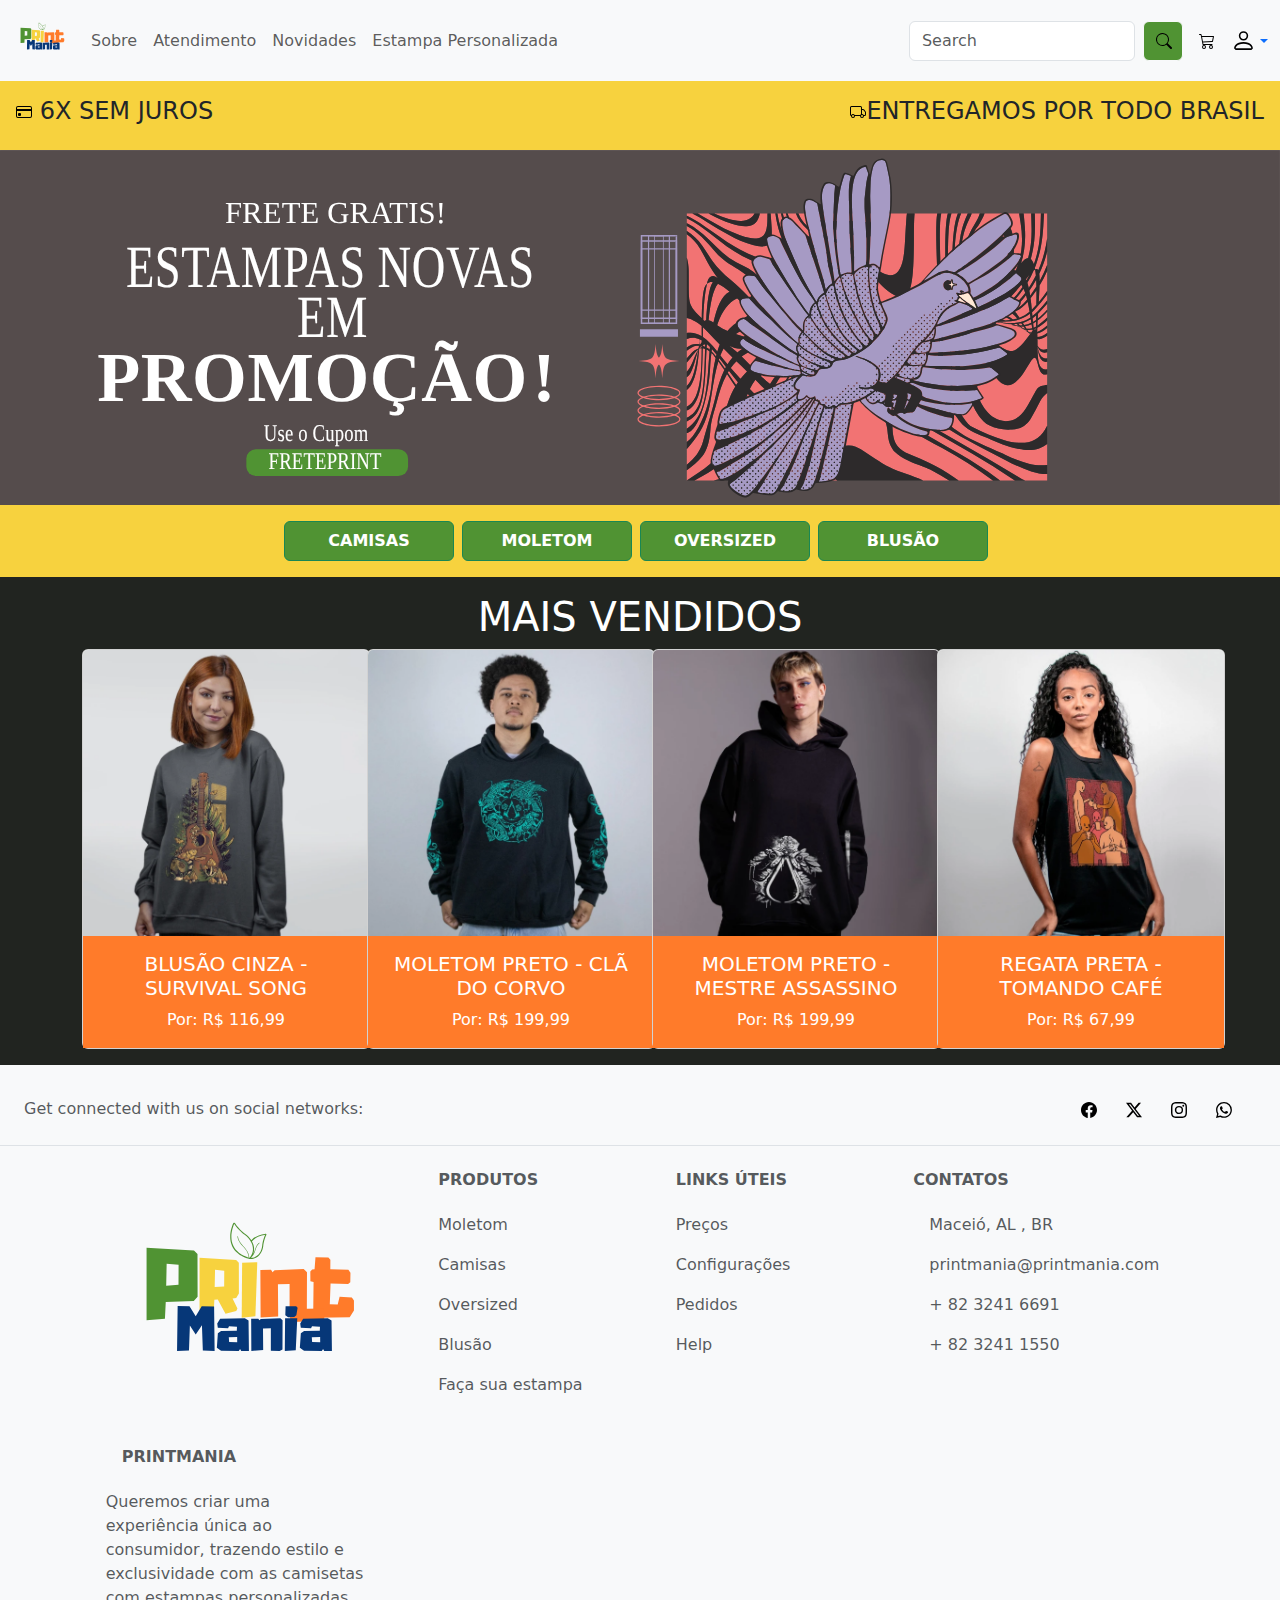
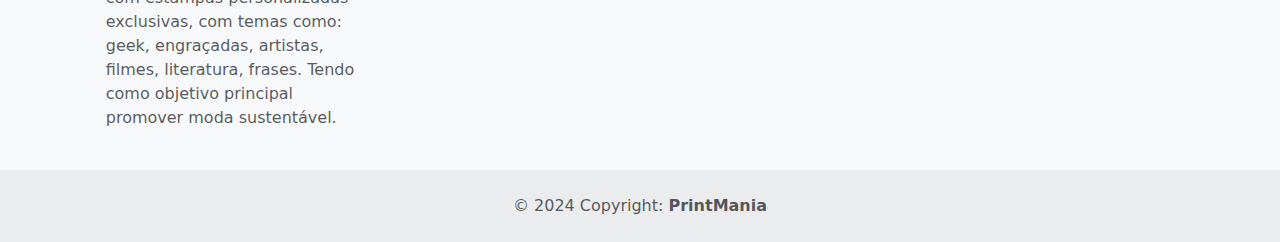
<file: index.html>
<!DOCTYPE html>
<html lang="pt-br">

  <head>
    <meta charset="UTF-8">
    <meta name="viewport" content="width=device-width, initial-scale=1.0">
    <link rel="shortcut icon" href="./img/icon.jpeg" type="image/x-icon">
    <link
      href="https://cdn.jsdelivr.net/npm/bootstrap@5.3.3/dist/css/bootstrap.min.css"
      rel="stylesheet"
      integrity="sha384-QWTKZyjpPEjISv5WaRU9OFeRpok6YctnYmDr5pNlyT2bRjXh0JMhjY6hW+ALEwIH"
      crossorigin="anonymous">
    <link rel="stylesheet" href="./css/index.css">
    <title>PrintMania</title>
  </head>

  <body>
    <header class="container-fluid d-flex justify-content-between p-0">
      <nav class="navbar navbar-expand-lg navbar-light bg-body-tertiary">
        <div
          class="container-fluid d-flex justify-content-between align-items-center">
          <a class="navbar-brand mt-2 mt-lg-0" href="#"> <img src="./img/logo-svg.svg"
              height="55" alt="PrintMania" loading="lazy" /> </a>
          <button class="navbar-toggler" type="button" data-bs-toggle="collapse"
            data-bs-target="#navbarSupportedContent"
            aria-controls="navbarSupportedContent" aria-expanded="false"
            aria-label="Toggle navigation"> <span
              class="navbar-toggler-icon"></span> </button>

          <div class="collapse navbar-collapse" id="navbarSupportedContent">
            <ul class="navbar-nav me-auto mb-2 mb-lg-0">
              <li class="nav-item"> <a class="nav-link" href="#">Sobre</a> </li>
              <li class="nav-item"> <a class="nav-link" href="#">Atendimento</a>      
              </li>
              <li class="nav-item"> <a class="nav-link" href="novidades.html">Novidades</a> </li>
              <li class="nav-item"> <a class="nav-link" href="estampapersonalizada.html">Estampa Personalizada</a> </li>
            </ul>
            <form class="d-flex me-3" role="search">
              <input class="form-control me-2" type="search"
                placeholder="Search" aria-label="Search">
              <button class="btn btn-light lupa" type="submit"><img
                  src="./img/search.svg" alt></button>
            </form>
          </div>

          <div class="d-flex align-items-center">
            <a class="text-reset me-3" href="#"> <i
                class="fas fa-shopping-cart"></i><img src="./img/carrinho.svg"
                alt> </a>
            <div class="dropdown"> <a
                class="dropdown-toggle d-flex align-items-center hidden-arrow"
                href="#" id="navbarDropdownMenuAvatar" role="button"
                data-bs-toggle="dropdown" aria-expanded="false"> <img
                  src="./img/person.svg" class="rounded-circle" height="25"
                  alt="Black and White Portrait of a Man" loading="lazy" /> </a>
              <ul class="dropdown-menu dropdown-menu-end"
                aria-labelledby="navbarDropdownMenuAvatar"> <li> <a
                    class="dropdown-item" href="#">Meu Perfil</a> </li>
                <li> <a class="dropdown-item" href="#">Configurações</a> </li>
                <li> <a class="dropdown-item" href="#">Logout</a> </li>
              </ul>
            </div>
          </div>
        </nav>
      </header>

      <main>
        <section class="frete d-flex justify-content-between p-3 ">
          <h4 class="cartao"><img src="img/credit-card.svg" alt> 6X SEM JUROS
          </h4>
          <h4 class="caminhao"><img src="./img/truck.svg" alt>ENTREGAMOS POR
            TODO BRASIL</h4>

        </section>
        <section id="banner">
          <div id="carouselExampleCaptions" class="carousel slide">
            <div class="carousel-inner">
              <div class="carousel-item active">
                <img src="./img/banner-svg.svg" class="d-block w-100" alt="...">
                <div class="carousel-caption d-none d-md-block">

                </div>
              </div>
            </div>
          </div>
        </section>
        <section class="linkestilo d-flex justify-content-center p-3">
          <ul class="nav">
            <li class="nav-item me-2">
              <button type="button" class="btn btn-success secao">CAMISAS</button>
            </li>
            <li class="nav-item me-2">
              <button type="button" class="btn btn-success secao">MOLETOM</button>
            </li>
            <li class="nav-item me-2">
              <button type="button" class="btn btn-success secao">OVERSIZED</button>
            </li>
            <li class="nav-item me-2">
              <button type="button" class="btn btn-success secao">BLUSÃO</button>
            </li>
          </ul>
        </section>
        <section id="maisvendidos" class="pt-3 pb-3">
          <h1 class="vendidos text-center">MAIS VENDIDOS</h1>
          <div class="container text-center">
            <div class="row align-items-start">
              <div class="col-lg-3 col-md-4 col-sm-6">
                <div class="card" style="width: 18rem;">
                  <img src="./img/produto 01.png" class="card-img-top"
                    alt="...">
                  <div class="card-body">
                    <a href="compra.html ">
                      <h5 class="card-title text-white">BLUSÃO CINZA - SURVIVAL
                        SONG</h5>
                      <p class="card-text text-white">Por: <r1>R$</r1> 116,99</p>
                    </a>

                  </div>
                </div>
              </div>
              <div class="col-lg-3 col-md-4 col-sm-6">
                <div class="card" style="width: 18rem;">
                  <img src="./img/produto02.png" class="card-img-top"
                    alt="...">
                  <div class="card-body">
                    <a href="compra.html">
                      <h5 class="card-title text-white">MOLETOM PRETO - CLÃ DO
                        CORVO</h5>
                      <p class="card-text text-white">Por: <r1>R$</r1> 199,99</p>
                    </a>

                  </div>
                </div>
              </div>
              <div class="col-lg-3 col-md-4 col-sm-6">
                <div class="card" style="width: 18rem;">
                  <img src="./img/produto03.png"
                    class="card-img-top" alt="...">
                  <div class="card-body">
                    <a href="compra.html">
                      <h5 class="card-title text-white">MOLETOM PRETO - MESTRE
                        ASSASSINO</h5>
                      <p class="card-text text-white">Por: <r1>R$</r1> 199,99</p>
                    </a>

                  </div>
                </div>
              </div>
              <div class="col-lg-3 col-md-4 col-sm-6">
                <div class="card" style="width: 18rem;">
                  <img src="./img/produto04.png" class="card-img-top"
                    alt="...">
                  <div class="card-body">
                    <a href="compra.html">
                      <h5 class="card-title text-white">REGATA PRETA - TOMANDO
                        CAFÉ</h5>
                      <p class="card-text text-white">Por: <r1>R$</r1> 67,99</p>
                    </a>

                  </div>
                </div>
              </div>
            </div>
          </div>
        </section>

        <footer
          class="text-center text-lg-start bg-body-tertiary text-muted pt-2">
          <section
            class="d-flex justify-content-center justify-content-lg-between p-4 border-bottom">
            <div class="me-5 d-none d-lg-block">
              <span>Get connected with us on social networks:</span>
            </div>
            <div>
              <a href class="me-4 text-reset">
                <i class="fab fa-facebook-f"><img src="./img/facebook.svg"
                    alt></i>
              </a>
              <a href class="me-4 text-reset">
                <i class="fab fa-twitter"><img src="img/twitter-x.svg" alt></i>
              </a>
              <a href class="me-4 text-reset">
                <i class="fab fa-instagram"><img src="./img/instagram.svg"
                    alt></i>
              </a>
              <a href class="me-4 text-reset">
                <i class="fab fa-whatsapp"><img src="./img/whatsapp.svg"
                    alt></i>
              </a>
            </div>
          </section>

          <section class="mt-4">
            <div class="container text-center text-md-start">
              <div class="row mt-3">
                <div class="col-md-3 col-lg-4 col-xl-3 mx-auto mb-4">
                  <img class="navbar" src="./img/logo-svg.svg" alt>
                  <h6 class="text-uppercase fw-bold mb-4">
                    <i class="fas fa-gem me-3"></i>PrintMania </h6>
                  <p>
                    Queremos criar uma experiência única ao consumidor, trazendo
                    estilo e exclusividade com as camisetas com estampas
                    personalizadas exclusivas, com temas como: geek, engraçadas,
                    artistas, filmes, literatura, frases. Tendo como objetivo
                    principal promover moda sustentável.
                  </p>
                </div>

                <div class="col-md-2 col-lg-2 col-xl-2 mx-auto mb-4">
                  <h6 class="text-uppercase fw-bold mb-4">Produtos</h6>
                  <p><a href="#!" class="text-reset">Moletom</a></p>
                  <p><a href="#!" class="text-reset">Camisas</a></p>
                  <p><a href="#!" class="text-reset">Oversized</a></p>
                  <p><a href="#!" class="text-reset">Blusão</a></p>
                  <p><a href="#!" class="text-reset">Faça sua estampa</a></p>
                </div>

                <div class="col-md-3 col-lg-2 col-xl-2 mx-auto mb-4">
                  <h6 class="text-uppercase fw-bold mb-4">Links úteis </h6>
                  <p><a href="#!" class="text-reset">Preços</a></p>
                  <p><a href="#!" class="text-reset">Configurações</a></p>
                  <p><a href="#!" class="text-reset">Pedidos</a></p>
                  <p><a href="#!" class="text-reset">Help</a></p>
                </div>

                <div class="col-md-4 col-lg-3 col-xl-3 mx-auto mb-md-0 mb-4">
                  <h6 class="text-uppercase fw-bold mb-4">Contatos</h6>
                  <p><i class="fas fa-home me-3"></i> Maceió, AL , BR</p>
                  <p><i class="fas fa-envelope me-3"></i>
                    printmania@printmania.com</p>
                  <p><i class="fas fa-phone me-3"></i> + 82 3241 6691</p>
                  <p><i class="fas fa-print me-3"></i> + 82 3241 1550</p>
                </div>
              </div>
            </div>
          </section>

          <div class="text-center p-4"
            style="background-color: rgba(0, 0, 0, 0.05);">
            © 2024 Copyright:
            <a class="text-reset fw-bold"
              href="https://mdbootstrap.com/">PrintMania</a>
          </div>
        </footer>
      </main>

      <script
        src="https://cdn.jsdelivr.net/npm/bootstrap@5.3.3/dist/js/bootstrap.bundle.min.js"
        integrity="sha384-YvpcrYf0tY3lHB60NNkmXc5s9fDVZLESaAA55NDzOxhy9GkcIdslK1eN7N6jIeHz"
        crossorigin="anonymous"></script>
    </body>

  </html>
</file>
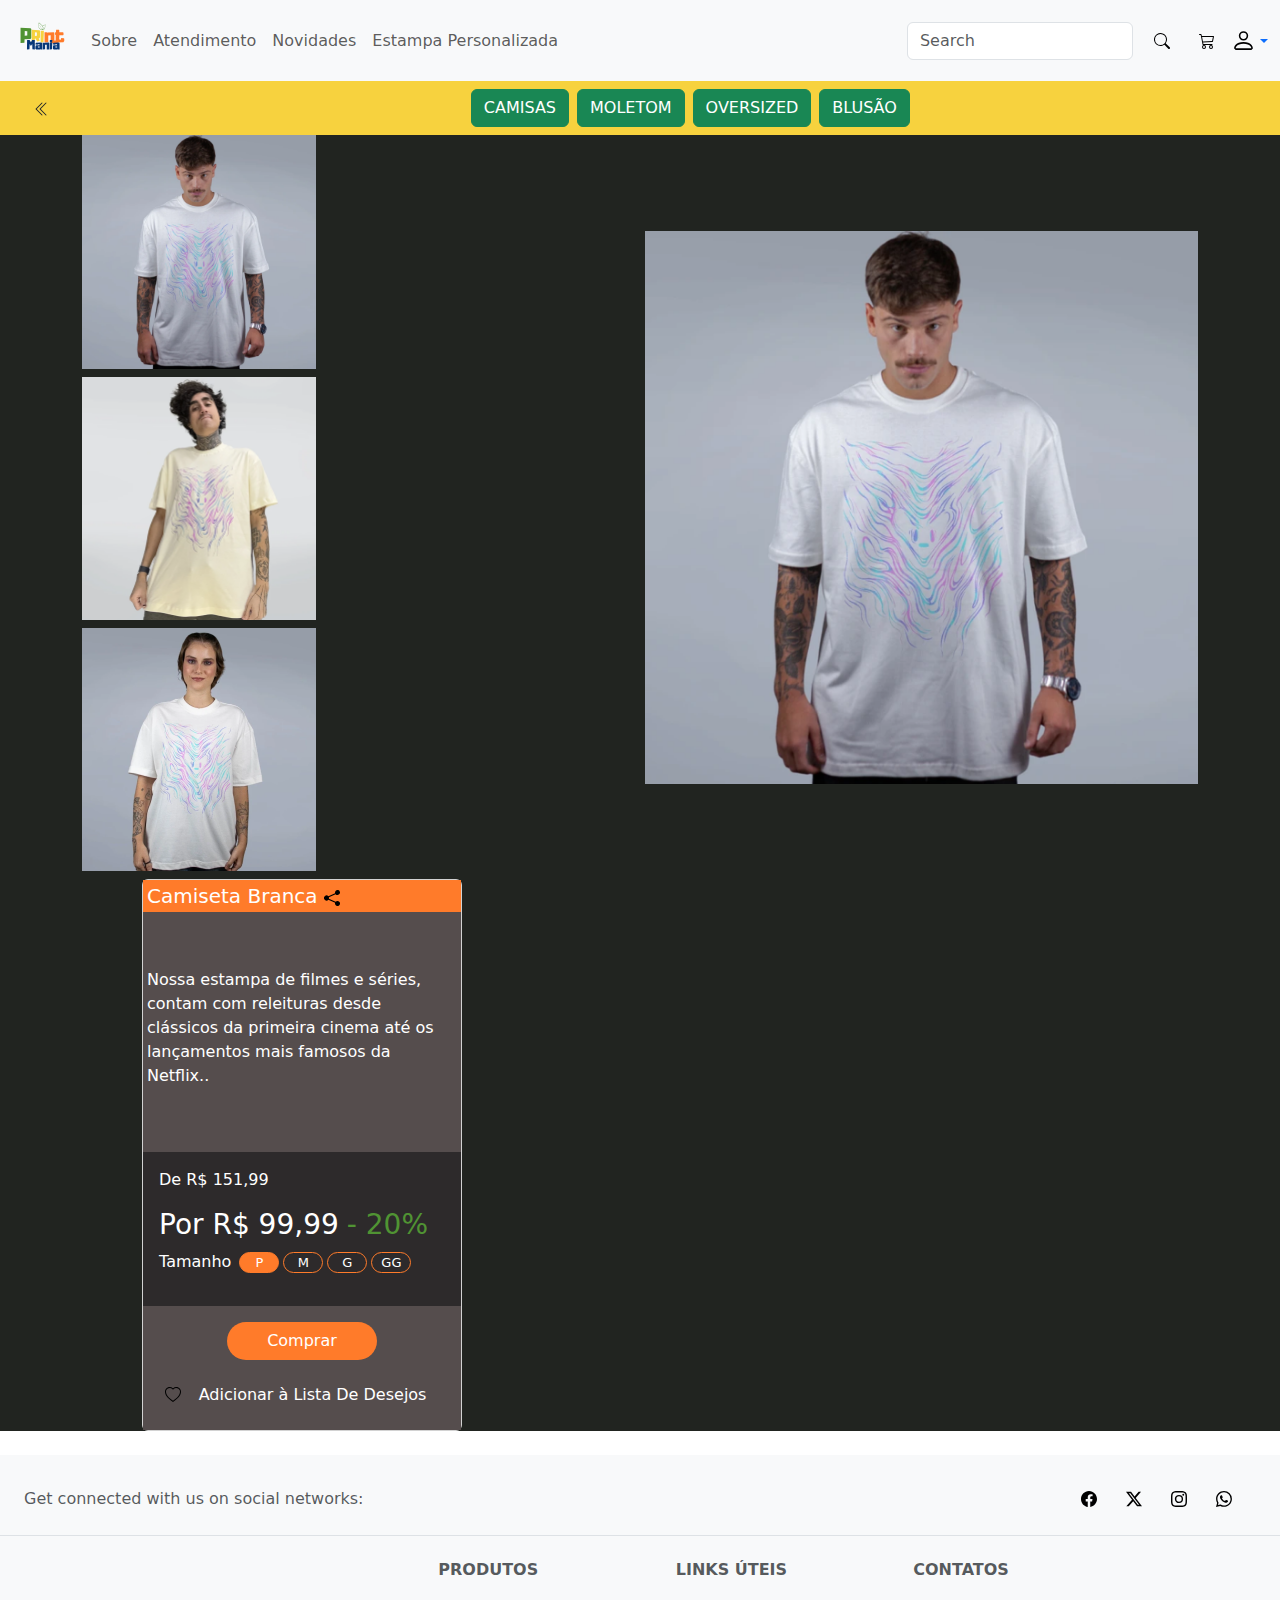
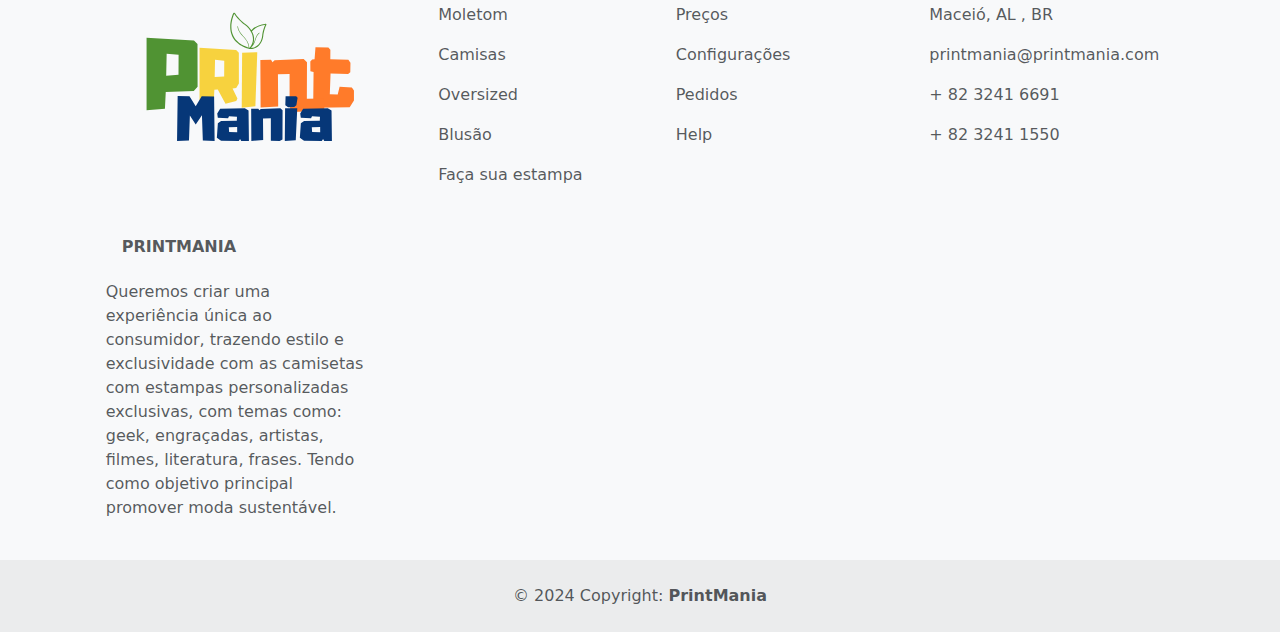
<file: compra.html>
<!DOCTYPE html>
<html lang="pt-br">

<head>
  <meta charset="UTF-8">
  <meta name="viewport" content="width=device-width, initial-scale=1.0">
  <link rel="shortcut icon" href="./img/icon.jpeg" type="image/x-icon">
  <link href="https://cdn.jsdelivr.net/npm/bootstrap@5.3.3/dist/css/bootstrap.min.css" rel="stylesheet"
  integrity="sha384-QWTKZyjpPEjISv5WaRU9OFeRpok6YctnYmDr5pNlyT2bRjXh0JMhjY6hW+ALEwIH" crossorigin="anonymous">
  <link rel="stylesheet" href="./css/style.css">
  <title>PrintMania</title>
</head>

<body>
  <header class="container-fluid d-flex justify-content-between p-0">
    <nav class="navbar navbar-expand-lg navbar-light bg-body-tertiary">
      <div
        class="container-fluid d-flex justify-content-between align-items-center">
        <a class="navbar-brand mt-2 mt-lg-0" href="#"> <img src="./img/logo-svg.svg"
            height="55" alt="PrintMania" loading="lazy" /> </a>
        <button class="navbar-toggler" type="button" data-bs-toggle="collapse"
          data-bs-target="#navbarSupportedContent"
          aria-controls="navbarSupportedContent" aria-expanded="false"
          aria-label="Toggle navigation"> <span
            class="navbar-toggler-icon"></span> </button>

        <div class="collapse navbar-collapse" id="navbarSupportedContent">
          <ul class="navbar-nav me-auto mb-2 mb-lg-0">
            <li class="nav-item"> <a class="nav-link" href="#">Sobre</a> </li>
            <li class="nav-item"> <a class="nav-link" href="#">Atendimento</a>
              <li class="nav-item"> <a class="nav-link" href="novidades.html">Novidades</a> </li>
              <li class="nav-item"> <a class="nav-link" href="estampapersonalizada.html">Estampa Personalizada</a> </li>
            </li>
          </ul>
          <form class="d-flex me-3" role="search">
            <input class="form-control me-2" type="search"
              placeholder="Search" aria-label="Search">
            <button class="btn btn-light lupa" type="submit"><img
                src="./img/search.svg" alt></button>
          </form>
        </div>

        <div class="d-flex align-items-center">
          <a class="text-reset me-3" href="#"> <i
              class="fas fa-shopping-cart"></i><img src="./img/carrinho.svg"
              alt> </a>
          <div class="dropdown"> <a
              class="dropdown-toggle d-flex align-items-center hidden-arrow"
              href="#" id="navbarDropdownMenuAvatar" role="button"
              data-bs-toggle="dropdown" aria-expanded="false"> <img
                src="./img/person.svg" class="rounded-circle" height="25"
                alt="Black and White Portrait of a Man" loading="lazy" /> </a>
            <ul class="dropdown-menu dropdown-menu-end"
              aria-labelledby="navbarDropdownMenuAvatar"> <li> <a
                  class="dropdown-item" href="#">Meu Perfil</a> </li>
              <li> <a class="dropdown-item" href="#">Configurações</a> </li>
              <li> <a class="dropdown-item" href="#">Logout</a> </li>
            </ul>
          </div>
        </div>
      </nav>
    </header>


  <main>
    <section class="linkestilo row">
      <div class="col-1 d-flex justify-content-center align-items-center">
        <a href="./index.html" class="btn btn-outline"><svg xmlns="http://www.w3.org/2000/svg" width="16" height="16" fill="currentColor" class="bi bi-chevron-double-left" viewBox="0 0 16 16">
          <path fill-rule="evenodd" d="M8.354 1.646a.5.5 0 0 1 0 .708L2.707 8l5.647 5.646a.5.5 0 0 1-.708.708l-6-6a.5.5 0 0 1 0-.708l6-6a.5.5 0 0 1 .708 0"/>
          <path fill-rule="evenodd" d="M12.354 1.646a.5.5 0 0 1 0 .708L6.707 8l5.647 5.646a.5.5 0 0 1-.708.708l-6-6a.5.5 0 0 1 0-.708l6-6a.5.5 0 0 1 .708 0"/>
        </svg></a>
      </div>
      <div class="col d-flex justify-content-center pt-2 pb-2">
        <ul class="nav">
          <li class="nav-item me-2">
            <button type="button" class="btn btn-success secao">CAMISAS</button>
          </li>
          <li class="nav-item me-2">
            <button type="button" class="btn btn-success secao">MOLETOM</button>
          </li>
          <li class="nav-item me-2">
            <button type="button" class="btn btn-success secao">OVERSIZED</button>
          </li>
          <li class="nav-item me-2">
            <button type="button" class="btn btn-success secao">BLUSÃO</button>
          </li>
        </ul>
      </div>
    </section>
    <section id="compra">
      <div class="container">
        <div class="row mt mb-4">
          <div class="col d-flex flex-column">
            <img src="img/produtocompra.png" class="mb-2" alt="" width="234">
            <img src="img/produtocompra02.png" class="mb-2" alt="" width="234">
            <img src="img/produtocompra03.png" class="mb-2" alt="" width="234">
          </div>
          <div class="col d-flex align-items-center">
            <img src="img/produtocompra.png" alt="" width="553">
          </div>
          <div class="col d-flex justify-content-center align-items-center ms-5">
            <div class="container">
              <div class="card" style="width: 20rem;">
                 <div class="corpo-cartao">
                  <h5 class="card-title text-white p-1 titulo-card">Camiseta Branca <img src="./img/share-fill.svg" alt=""></h5>
                  <p class="card-text text-white pt-5 pb-5 ps-1 pe-1">Nossa estampa de filmes e séries, contam com releituras desde clássicos da primeira cinema até os lançamentos mais famosos da Netflix..</p>
                  <div class="price p-3">
                    <p class="preco-anterior text-white">De R$ 151,99</p>
                    <div class="preco-atual-container d-flex">
                      <h3 class="preco-atual text-white">Por R$ 99,99</h3>
                      <h3 class="desconto ms-2">- 20%</h3>
                    </div>
                    <div class="btn-group" role="group" aria-label="Vertical radio toggle button group">
                      <div class="d-flex align-items-baseline">
                        <p class="text-white me-2">Tamanho</p>
                        <input type="radio" class="btn-check " name="vbtn-radio" id="vbtn-radio1" autocomplete="off" checked>
                        <label class="btn btn-outline teste text-white ps-2 pe-2 pt-0 pb-0 me-1" for="vbtn-radio1">P</label>
                        <input type="radio" class="btn-check " name="vbtn-radio" id="vbtn-radio2" autocomplete="off">
                        <label class="btn btn-outline teste text-white ps-2 pe-2 pt-0 pb-0 me-1" for="vbtn-radio2">M</label>
                        <input type="radio" class="btn-check " name="vbtn-radio" id="vbtn-radio3" autocomplete="off">
                        <label class="btn btn-outline teste text-white ps-2 pe-2 pt-0 pb-0 me-1" for="vbtn-radio3">G</label>
                        <input type="radio" class="btn-check " name="vbtn-radio" id="vbtn-radio4" autocomplete="off">
                        <label class="btn btn-outline teste text-white ps-2 pe-2 pt-0 pb-0 me-1" for="vbtn-radio4">GG</label>

                      </div>
                    </div>
                  </div>
                  <div class="mt-3 mb-3 d-flex flex-column justify-content-center align-items-center">
                    <button class="btn buy-button text-white rounded-pill mb-3">Comprar</button>
                    <div class="favorito">
                      <img src="./img/heart.svg" alt="">
                      <button class="wishlist-button btn text-white">Adicionar à Lista De Desejos</button>
                    </div>
                  </div>
            </div>
            </div>
              </div>
            </div>
          </div>
        </div>
      </div>
      
    </section>
    
    <footer
    class="text-center text-lg-start bg-body-tertiary text-muted pt-2">
    <section
      class="d-flex justify-content-center justify-content-lg-between p-4 border-bottom">
      <div class="me-5 d-none d-lg-block">
        <span>Get connected with us on social networks:</span>
      </div>
      <div>
        <a href class="me-4 text-reset">
          <i class="fab fa-facebook-f"><img src="./img/facebook.svg"
              alt></i>
        </a>
        <a href class="me-4 text-reset">
          <i class="fab fa-twitter"><img src="img/twitter-x.svg" alt></i>
        </a>
        <a href class="me-4 text-reset">
          <i class="fab fa-instagram"><img src="./img/instagram.svg"
              alt></i>
        </a>
        <a href class="me-4 text-reset">
          <i class="fab fa-whatsapp"><img src="./img/whatsapp.svg"
              alt></i>
        </a>
      </div>
    </section>

    <section class="mt-4">
      <div class="container text-center text-md-start">
        <div class="row mt-3">
          <div class="col-md-3 col-lg-4 col-xl-3 mx-auto mb-4">
            <img class="navbar" src="./img/logo-svg.svg" alt>
            <h6 class="text-uppercase fw-bold mb-4">
              <i class="fas fa-gem me-3"></i>PrintMania </h6>
            <p>
              Queremos criar uma experiência única ao consumidor, trazendo
              estilo e exclusividade com as camisetas com estampas
              personalizadas exclusivas, com temas como: geek, engraçadas,
              artistas, filmes, literatura, frases. Tendo como objetivo
              principal promover moda sustentável.
            </p>
          </div>

          <div class="col-md-2 col-lg-2 col-xl-2 mx-auto mb-4">
            <h6 class="text-uppercase fw-bold mb-4">Produtos</h6>
            <p><a href="#!" class="text-reset">Moletom</a></p>
            <p><a href="#!" class="text-reset">Camisas</a></p>
            <p><a href="#!" class="text-reset">Oversized</a></p>
            <p><a href="#!" class="text-reset">Blusão</a></p>
            <p><a href="#!" class="text-reset">Faça sua estampa</a></p>
          </div>

          <div class="col-md-3 col-lg-2 col-xl-2 mx-auto mb-4">
            <h6 class="text-uppercase fw-bold mb-4">Links úteis </h6>
            <p><a href="#!" class="text-reset">Preços</a></p>
            <p><a href="#!" class="text-reset">Configurações</a></p>
            <p><a href="#!" class="text-reset">Pedidos</a></p>
            <p><a href="#!" class="text-reset">Help</a></p>
          </div>

          <div class="col-md-4 col-lg-3 col-xl-3 mx-auto mb-md-0 mb-4">
            <h6 class="text-uppercase fw-bold mb-4">Contatos</h6>
            <p><i class="fas fa-home me-3"></i> Maceió, AL , BR</p>
            <p><i class="fas fa-envelope me-3"></i>
              printmania@printmania.com</p>
            <p><i class="fas fa-phone me-3"></i> + 82 3241 6691</p>
            <p><i class="fas fa-print me-3"></i> + 82 3241 1550</p>
          </div>
        </div>
      </div>
    </section>

    <div class="text-center p-4"
      style="background-color: rgba(0, 0, 0, 0.05);">
      © 2024 Copyright:
      <a class="text-reset fw-bold"
        href="https://mdbootstrap.com/">PrintMania</a>
    </div>
  </footer>
</main>

<script
  src="https://cdn.jsdelivr.net/npm/bootstrap@5.3.3/dist/js/bootstrap.bundle.min.js"
  integrity="sha384-YvpcrYf0tY3lHB60NNkmXc5s9fDVZLESaAA55NDzOxhy9GkcIdslK1eN7N6jIeHz"
  crossorigin="anonymous"></script>
</body>

</html>
</file>
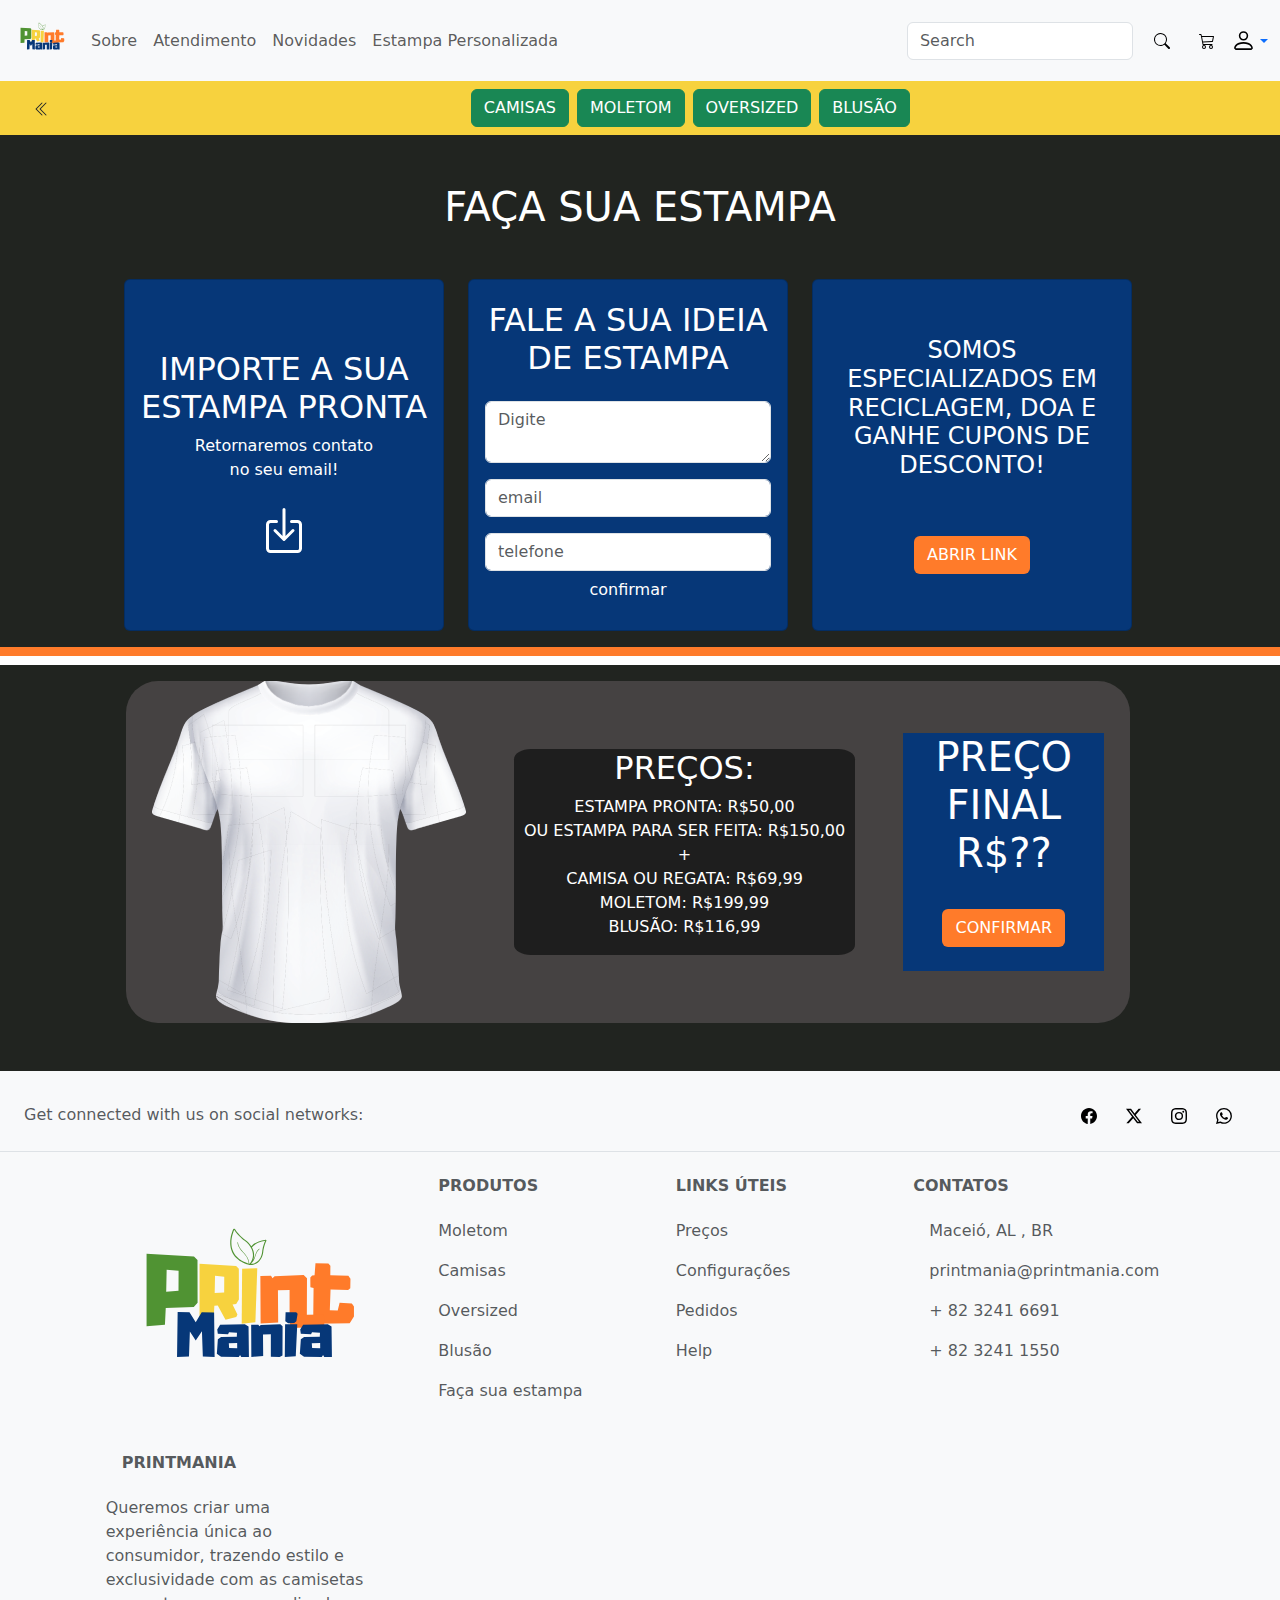
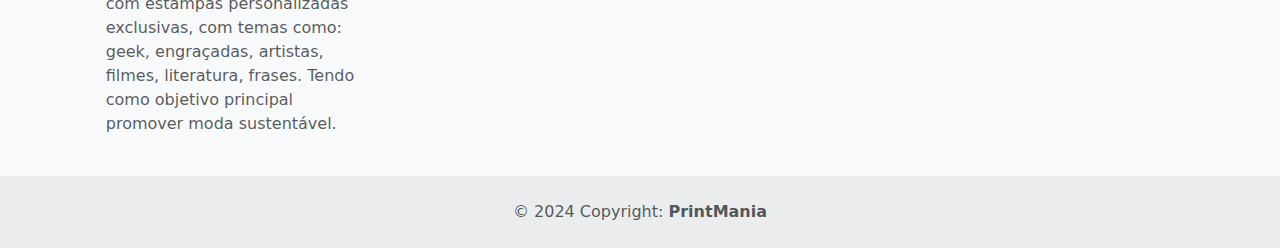
<file: estampapersonalizada.html>
<!DOCTYPE html>
<html lang="pt-br">

    <head>
        <meta charset="UTF-8">
        <meta name="viewport" content="width=device-width, initial-scale=1.0">
        <link rel="shortcut icon" href="./img/icon.jpeg" type="image/x-icon">
        <link
            href="https://cdn.jsdelivr.net/npm/bootstrap@5.3.3/dist/css/bootstrap.min.css"
            rel="stylesheet"
            integrity="sha384-QWTKZyjpPEjISv5WaRU9OFeRpok6YctnYmDr5pNlyT2bRjXh0JMhjY6hW+ALEwIH"
            crossorigin="anonymous">
        <link rel="stylesheet" href="./css/estampapersonalizada.css">
        <title>PrintMania</title>
    </head>

    <body>
        <header class="container-fluid d-flex justify-content-between p-0">
            <nav class="navbar navbar-expand-lg navbar-light bg-body-tertiary">
                <div
                    class="container-fluid d-flex justify-content-between align-items-center">
                    <a class="navbar-brand mt-2 mt-lg-0" href="#"> <img
                            src="./img/logo-svg.svg"
                            height="55" alt="PrintMania" loading="lazy" /> </a>
                    <button class="navbar-toggler" type="button"
                        data-bs-toggle="collapse"
                        data-bs-target="#navbarSupportedContent"
                        aria-controls="navbarSupportedContent"
                        aria-expanded="false"
                        aria-label="Toggle navigation"> <span
                            class="navbar-toggler-icon"></span> </button>

                    <div class="collapse navbar-collapse"
                        id="navbarSupportedContent">
                        <ul class="navbar-nav me-auto mb-2 mb-lg-0">
                            <li class="nav-item"> <a class="nav-link"
                                    href="#">Sobre</a> </li>
                            <li class="nav-item"> <a class="nav-link"
                                    href="#">Atendimento</a>
                            </li>
                            <li class="nav-item"> <a class="nav-link" href="novidades.html">Novidades</a> </li>
                            <li class="nav-item"> <a class="nav-link" href="estampapersonalizada.html">Estampa Personalizada</a> </li>
                        </ul>
                        <form class="d-flex me-3" role="search">
                            <input class="form-control me-2" type="search"
                                placeholder="Search" aria-label="Search">
                            <button class="btn btn-light lupa"
                                type="submit"><img
                                    src="./img/search.svg" alt></button>
                        </form>
                    </div>

                    <div class="d-flex align-items-center">
                        <a class="text-reset me-3" href="#"> <i
                                class="fas fa-shopping-cart"></i><img
                                src="./img/carrinho.svg"
                                alt> </a>
                        <div class="dropdown"> <a
                                class="dropdown-toggle d-flex align-items-center hidden-arrow"
                                href="#" id="navbarDropdownMenuAvatar"
                                role="button"
                                data-bs-toggle="dropdown" aria-expanded="false">
                                <img
                                    src="./img/person.svg"
                                    class="rounded-circle" height="25"
                                    alt="Black and White Portrait of a Man"
                                    loading="lazy" /> </a>
                            <ul class="dropdown-menu dropdown-menu-end"
                                aria-labelledby="navbarDropdownMenuAvatar"> <li>
                                    <a
                                        class="dropdown-item" href="#">Meu
                                        Perfil</a> </li>
                                <li> <a class="dropdown-item"
                                        href="#">Configurações</a> </li>
                                <li> <a class="dropdown-item"
                                        href="#">Logout</a> </li>
                            </ul>
                        </div>
                    </div>
                </nav>
            </header>

            <section class="linkestilo row">
                <div
                    class="col-1 d-flex justify-content-center align-items-center">
                    <a href="./index.html" class="btn btn-outline"><svg
                            xmlns="http://www.w3.org/2000/svg" width="16"
                            height="16" fill="currentColor"
                            class="bi bi-chevron-double-left"
                            viewBox="0 0 16 16">
                            <path fill-rule="evenodd"
                                d="M8.354 1.646a.5.5 0 0 1 0 .708L2.707 8l5.647 5.646a.5.5 0 0 1-.708.708l-6-6a.5.5 0 0 1 0-.708l6-6a.5.5 0 0 1 .708 0" />
                            <path fill-rule="evenodd"
                                d="M12.354 1.646a.5.5 0 0 1 0 .708L6.707 8l5.647 5.646a.5.5 0 0 1-.708.708l-6-6a.5.5 0 0 1 0-.708l6-6a.5.5 0 0 1 .708 0" />
                        </svg></a>
                </div>
                <div class="col d-flex justify-content-center pt-2 pb-2">
                    <ul class="nav">
                        <li class="nav-item me-2">
                            <button type="button"
                                class="btn btn-success secao">CAMISAS</button>
                        </li>
                        <li class="nav-item me-2">
                            <button type="button"
                                class="btn btn-success secao">MOLETOM</button>
                        </li>
                        <li class="nav-item me-2">
                            <button type="button"
                                class="btn btn-success secao">OVERSIZED</button>
                        </li>
                        <li class="nav-item me-2">
                            <button type="button"
                                class="btn btn-success secao">BLUSÃO</button>
                        </li>
                    </ul>
                </div>

                <section class="estampa pb-5">
                    <div class="container-fluid mt-5 mb-5 ">
                        <h1 class="text-center titulo">FAÇA SUA ESTAMPA</h1>
                    </div>
                    <div
                        class="container-fluid d-flex align-items-center justify-content-center borda-bottom ">
                        <!-- cartão 1 -->
                        <div class="card cartao text-center me-4 mb-3">
                            <div
                                class="card-body d-flex align-items-center justify-content-center flex-column">
                                <h2 class="card-title text-white">
                                    IMPORTE A SUA <br> ESTAMPA PRONTA
                                </h2>
                                <p class="card-text text-white">
                                    Retornaremos contato<br>no seu email!
                                </p>
                                <a href="#"
                                    class="btn botao-importar text-white">
                                    <svg xmlns="http://www.w3.org/2000/svg"
                                        width="60" height="48"
                                        fill="currentColor"
                                        class="bi bi-box-arrow-in-down"
                                        viewBox="0 0 16 16">
                                        <path fill-rule="evenodd"
                                            d="M3.5 6a.5.5 0 0 0-.5.5v8a.5.5 0 0 0 .5.5h9a.5.5 0 0 0 .5-.5v-8a.5.5 0 0 0-.5-.5h-2a.5.5 0 0 1 0-1h2A1.5 1.5 0 0 1 14 6.5v8a1.5 1.5 0 0 1-1.5 1.5h-9A1.5 1.5 0 0 1 2 14.5v-8A1.5 1.5 0 0 1 3.5 5h2a.5.5 0 0 1 0 1z" />
                                        <path fill-rule="evenodd"
                                            d="M7.646 11.854a.5.5 0 0 0 .708 0l3-3a.5.5 0 0 0-.708-.708L8.5 10.293V1.5a.5.5 0 0 0-1 0v8.793L5.354 8.146a.5.5 0 1 0-.708.708z" />
                                    </svg>
                                </a>
                            </div>
                        </div>
                        <!-- fim cartão 1 -->
                        <!-- cartão 2 -->
                        <div class="card cartao text-center me-4 mb-3">
                            <div
                                class="card-body d-flex align-items-center justify-content-center flex-column">
                                <h2 class="card-title text-white">
                                    FALE A SUA IDEIA <br> DE ESTAMPA
                                </h2>
                                <textarea class="form-control mt-3"
                                    id="exampleFormControlTextarea1" rows="2"
                                    placeholder="Digite"></textarea>
                                <input type="email" class="form-control mt-3"
                                    id="exampleFormControlInput1"
                                    placeholder="email">
                                <input type="email" class="form-control mt-3"
                                    id="exampleFormControlInput1"
                                    placeholder="telefone">
                                <a href="#" class="btn text-white">
                                    confirmar
                                </a>
                            </div>
                        </div>
                        <!-- fim cartão 2 -->
                        <div class="card cartao text-center me-4 mb-3">
                            <div
                                class="card-body d-flex align-items-center justify-content-center flex-column">
                                <h4 class="card-title text-white">
                                    SOMOS ESPECIALIZADOS
                                    EM RECICLAGEM,
                                    DOA E GANHE
                                    CUPONS DE DESCONTO!
                                </h4>

                                <a href="#"
                                    class="btn botao-link text-white mt-5">
                                    ABRIR LINK
                                </a>
                            </div>
                        </div>
                    </div>
                    <div
                        class="banner container-fluid d-flex align-items-center justify-content-center  borda-top">
                        <!-- cartão 1 -->
                        <div
                            class="background-card d-flex align-items-center justify-content-center text-center me-4 mt-3">
                            <div class="figura">
                                <div
                                    class="img-camisa d-flex align-items-center justify-content-center">
                                    <img src="img/camisa 1.png"
                                        alt="CAMISA estampa">
                                </div>
                            </div>
                            <div class="q1 ms-5">

                                <div class="texto text text-white">
                                    <h2>PREÇOS:</h2>
                                    <p>ESTAMPA PRONTA: R$50,00 <br> OU ESTAMPA
                                        PARA SER FEITA: R$150,00 <br> + <br>
                                        CAMISA OU REGATA: R$69,99 <br> MOLETOM:
                                        R$199,99 <br> BLUSÃO: R$116,99</p>
                                </div>
                                
                            </div>
                            <div class="q2 ms-5">
                                <div class="opcao-pagamento d-flex flex-column">
                                    <div class="pagamentos">
                                        <h1 class="text-white"> PREÇO FINAL <br> R$??
                                        </h1>
                                        <button type=" button"
                                            class="mt-4 mb-4 btn text-white botao-link">CONFIRMAR</button>
                                    </div>
    
                                </div>
                        </div>
                        
                        </div>
                    </div>
                    <!-- fim cartão 1 -->

                </div>
            </section>

            <footer
                class="text-center text-lg-start bg-body-tertiary text-muted pt-2">
                <section
                    class="d-flex justify-content-center justify-content-lg-between p-4 border-bottom">
                    <div class="me-5 d-none d-lg-block">
                        <span>Get connected with us on social networks:</span>
                    </div>
                    <div>
                        <a href class="me-4 text-reset">
                            <i class="fab fa-facebook-f"><img
                                    src="./img/facebook.svg"
                                    alt></i>
                        </a>
                        <a href class="me-4 text-reset">
                            <i class="fab fa-twitter"><img
                                    src="img/twitter-x.svg" alt></i>
                        </a>
                        <a href class="me-4 text-reset">
                            <i class="fab fa-instagram"><img
                                    src="./img/instagram.svg"
                                    alt></i>
                        </a>
                        <a href class="me-4 text-reset">
                            <i class="fab fa-whatsapp"><img
                                    src="./img/whatsapp.svg"
                                    alt></i>
                        </a>
                    </div>
                </section>

                <section class="mt-4">
                    <div class="container text-center text-md-start">
                        <div class="row mt-3">
                            <div
                                class="col-md-3 col-lg-4 col-xl-3 mx-auto mb-4">
                                <img class="navbar" src="./img/logo-svg.svg"
                                    alt>
                                <h6 class="text-uppercase fw-bold mb-4">
                                    <i class="fas fa-gem me-3"></i>PrintMania
                                </h6>
                                <p>
                                    Queremos criar uma experiência única ao
                                    consumidor, trazendo
                                    estilo e exclusividade com as camisetas com
                                    estampas
                                    personalizadas exclusivas, com temas como:
                                    geek, engraçadas,
                                    artistas, filmes, literatura, frases. Tendo
                                    como objetivo
                                    principal promover moda sustentável.
                                </p>
                            </div>

                            <div
                                class="col-md-2 col-lg-2 col-xl-2 mx-auto mb-4">
                                <h6
                                    class="text-uppercase fw-bold mb-4">Produtos</h6>
                                <p><a href="#!"
                                        class="text-reset">Moletom</a></p>
                                <p><a href="#!"
                                        class="text-reset">Camisas</a></p>
                                <p><a href="#!"
                                        class="text-reset">Oversized</a></p>
                                <p><a href="#!"
                                        class="text-reset">Blusão</a></p>
                                <p><a href="#!" class="text-reset">Faça sua
                                        estampa</a></p>
                            </div>

                            <div
                                class="col-md-3 col-lg-2 col-xl-2 mx-auto mb-4">
                                <h6 class="text-uppercase fw-bold mb-4">Links
                                    úteis </h6>
                                <p><a href="#!"
                                        class="text-reset">Preços</a></p>
                                <p><a href="#!"
                                        class="text-reset">Configurações</a></p>
                                <p><a href="#!"
                                        class="text-reset">Pedidos</a></p>
                                <p><a href="#!" class="text-reset">Help</a></p>
                            </div>

                            <div
                                class="col-md-4 col-lg-3 col-xl-3 mx-auto mb-md-0 mb-4">
                                <h6
                                    class="text-uppercase fw-bold mb-4">Contatos</h6>
                                <p><i class="fas fa-home me-3"></i> Maceió, AL ,
                                    BR</p>
                                <p><i class="fas fa-envelope me-3"></i>
                                    printmania@printmania.com</p>
                                <p><i class="fas fa-phone me-3"></i> + 82 3241
                                    6691</p>
                                <p><i class="fas fa-print me-3"></i> + 82 3241
                                    1550</p>
                            </div>
                        </div>
                    </div>
                </section>

                <div class="text-center p-4"
                    style="background-color: rgba(0, 0, 0, 0.05);">
                    © 2024 Copyright:
                    <a class="text-reset fw-bold"
                        href="https://mdbootstrap.com/">PrintMania</a>
                </div>
            </footer>
        </main>

        <script
            src="https://cdn.jsdelivr.net/npm/bootstrap@5.3.3/dist/js/bootstrap.bundle.min.js"
            integrity="sha384-YvpcrYf0tY3lHB60NNkmXc5s9fDVZLESaAA55NDzOxhy9GkcIdslK1eN7N6jIeHz"
            crossorigin="anonymous"></script>
    </body>

</html>
</file>
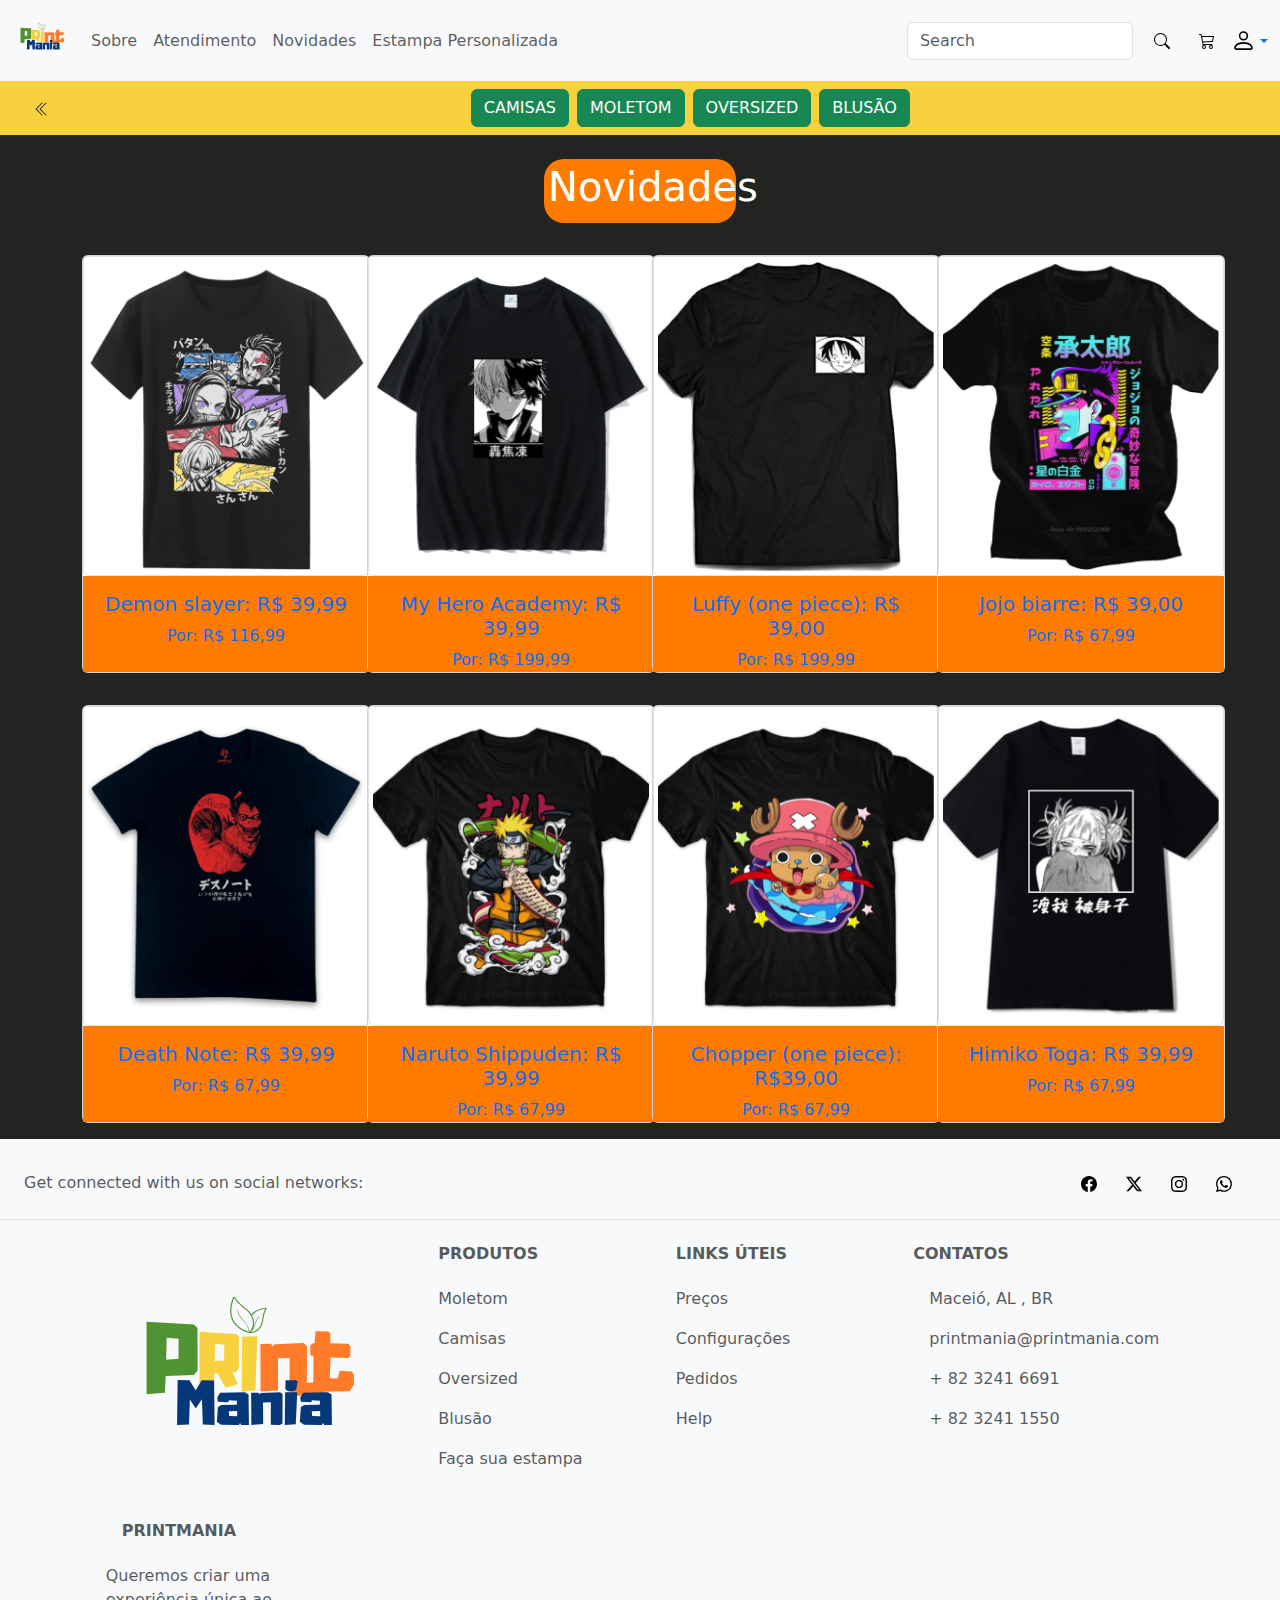
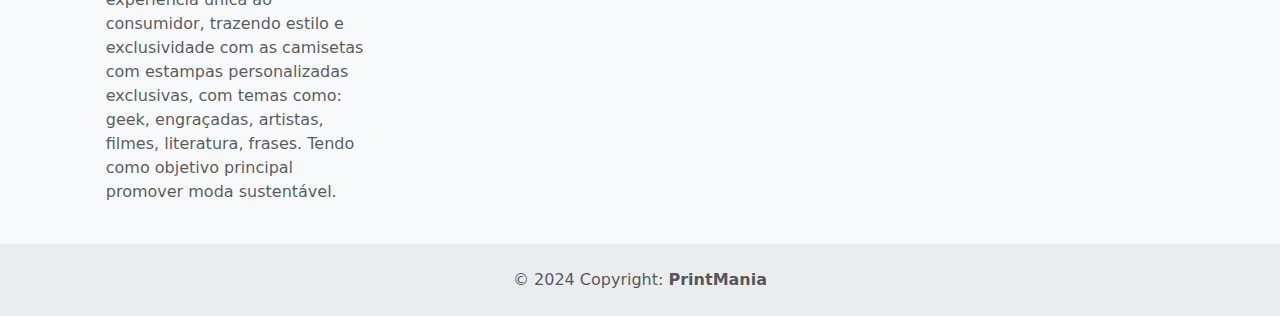
<file: novidades.html>
<!DOCTYPE html>
<html lang="pt-br">

<head>
  <meta charset="UTF-8">
  <meta name="viewport" content="width=device-width, initial-scale=1.0">
  <link rel="shortcut icon" href="./img/icon.jpeg" type="image/x-icon">
  <link href="https://cdn.jsdelivr.net/npm/bootstrap@5.3.3/dist/css/bootstrap.min.css" rel="stylesheet"
  integrity="sha384-QWTKZyjpPEjISv5WaRU9OFeRpok6YctnYmDr5pNlyT2bRjXh0JMhjY6hW+ALEwIH" crossorigin="anonymous">
  <link rel="stylesheet" href="./css/novidades.css">
  <title>PrintMania</title>
</head>

<body>
  <header class="container-fluid d-flex justify-content-between p-0">
    <nav class="navbar navbar-expand-lg navbar-light bg-body-tertiary">
      <div
        class="container-fluid d-flex justify-content-between align-items-center">
        <a class="navbar-brand mt-2 mt-lg-0" href="#"> <img src="./img/logo-svg.svg"
            height="55" alt="PrintMania" loading="lazy" /> </a>
        <button class="navbar-toggler" type="button" data-bs-toggle="collapse"
          data-bs-target="#navbarSupportedContent"
          aria-controls="navbarSupportedContent" aria-expanded="false"
          aria-label="Toggle navigation"> <span
            class="navbar-toggler-icon"></span> </button>

        <div class="collapse navbar-collapse" id="navbarSupportedContent">
          <ul class="navbar-nav me-auto mb-2 mb-lg-0">
            <li class="nav-item"> <a class="nav-link" href="#">Sobre</a> </li>
            <li class="nav-item"> <a class="nav-link" href="#">Atendimento</a>
              <li class="nav-item"> <a class="nav-link" href="novidades.html">Novidades</a> </li>
              <li class="nav-item"> <a class="nav-link" href="estampapersonalizada.html">Estampa Personalizada</a> </li>
            </li>
          </ul>
          <form class="d-flex me-3" role="search">
            <input class="form-control me-2" type="search"
              placeholder="Search" aria-label="Search">
            <button class="btn btn-light lupa" type="submit"><img
                src="./img/search.svg" alt></button>
          </form>
        </div>

        <div class="d-flex align-items-center">
          <a class="text-reset me-3" href="#"> <i
              class="fas fa-shopping-cart"></i><img src="./img/carrinho.svg"
              alt> </a>
          <div class="dropdown"> <a
              class="dropdown-toggle d-flex align-items-center hidden-arrow"
              href="#" id="navbarDropdownMenuAvatar" role="button"
              data-bs-toggle="dropdown" aria-expanded="false"> <img
                src="./img/person.svg" class="rounded-circle" height="25"
                alt="Black and White Portrait of a Man" loading="lazy" /> </a>
            <ul class="dropdown-menu dropdown-menu-end"
              aria-labelledby="navbarDropdownMenuAvatar"> <li> <a
                  class="dropdown-item" href="#">Meu Perfil</a> </li>
              <li> <a class="dropdown-item" href="#">Configurações</a> </li>
              <li> <a class="dropdown-item" href="#">Logout</a> </li>
            </ul>
          </div>
        </div>
      </nav>
    </header>

    <section class="linkestilo row">
      <div class="col-1 d-flex justify-content-center align-items-center">
        <a href="./index.html" class="btn btn-outline"><svg xmlns="http://www.w3.org/2000/svg" width="16" height="16" fill="currentColor" class="bi bi-chevron-double-left" viewBox="0 0 16 16">
          <path fill-rule="evenodd" d="M8.354 1.646a.5.5 0 0 1 0 .708L2.707 8l5.647 5.646a.5.5 0 0 1-.708.708l-6-6a.5.5 0 0 1 0-.708l6-6a.5.5 0 0 1 .708 0"/>
          <path fill-rule="evenodd" d="M12.354 1.646a.5.5 0 0 1 0 .708L6.707 8l5.647 5.646a.5.5 0 0 1-.708.708l-6-6a.5.5 0 0 1 0-.708l6-6a.5.5 0 0 1 .708 0"/>
        </svg></a>
      </div>
      <div class="col d-flex justify-content-center pt-2 pb-2">
        <ul class="nav">
          <li class="nav-item me-2">
            <button type="button" class="btn btn-success secao">CAMISAS</button>
          </li>
          <li class="nav-item me-2">
            <button type="button" class="btn btn-success secao">MOLETOM</button>
          </li>
          <li class="nav-item me-2">
            <button type="button" class="btn btn-success secao">OVERSIZED</button>
          </li>
          <li class="nav-item me-2">
            <button type="button" class="btn btn-success secao">BLUSÃO</button>
          </li>
        </ul>
      </div>
    </section>
      <section class="novidades">
        <div class="container-text d-flex justify-content-center mb-3 pt-4">
          <div class="novidade p-1">
           <h1>Novidades</h1> 
          </div>
        </div>
        
      <div class="container text-center">
          <div class="row align-items-start">
            <div class="col-lg-3 col-md-4 col-sm-6 mt-3 mb-3">
              <div class="card" style="width: 18rem;">
                <img src="./img/c-1.png" class="img-thumbnail card-img-top" alt="...">
                <div class="card-body cartao text-white">
                  <a href="compra.html">
                    <h5 class="card-title">Demon slayer:
                      R$ 39,99</h5>
                    <p class="card-text">Por: <R1>R$</R1> 116,99</p>
                  </a>
                </div>
              </div>
            </div>
             <!-- Fim Cartão -->
            <!-- Inicio Cartão (c-2) -->
            <div class="col-lg-3 col-md-4 col-sm-6 mt-3 mb-3">
              <div class="card" style="width: 18rem;">
                <img src="./img/c-2.png" class="img-thumbnail card-img-top" alt="...">
                <div class="card-body cartao text-white">
                  <a href="compra.html">
                    <h5 class="card-title">My Hero Academy:
                      R$ 39,99</h5>
                    <p class="card-text">Por: <R1>R$</R1> 199,99</p>
                  </a>
                  <!-- Inicio Cartão (c-3) -->
                </div>
              </div>
            </div>
            <div class="col-lg-3 col-md-4 col-sm-6 mt-3 mb-3">
              <div class="card" style="width: 18rem;">
                <img src="./img/c-3.png" class="img-thumbnail card-img-top" alt="...">
                <div class="card-body cartao text-white">
                  <a href="compra.html">
                    <h5 class="card-title">Luffy (one piece):
                      R$ 39,00</h5>
                    <p class="card-text">Por: <R1>R$</R1> 199,99</p>
                  </a>
                     <!-- Fim Cartão -->
                </div>
              </div>
            </div>
            <!-- Inicio Cartão (c-4)-->
            <div class="col-lg-3 col-md-4 col-sm-6 mt-3 mb-3">
              <div class="card" style="width: 18rem;">
                <img src="./img/c-4.png" class="img-thumbnail card-img-top" alt="...">
                <div class="card-body cartao text-white">
                  <a href="compra.html">
                    <h5 class="card-title">Jojo biarre:
                      R$ 39,00</h5>
                    <p class="card-text">Por: <R1>R$</R1> 67,99</p>
                  </a>
                </div>
              </div>
            </div>
            <!-- Fim Cartão -->
            <!-- Inicio Cartão (c-5) -->
            <div class="col-lg-3 col-md-4 col-sm-6 mt-3 mb-3">
                <div class="card" style="width: 18rem;">
                  <img src="./img/c-5.png" class="img-thumbnail card-img-top" alt="...">
                  <div class="card-body cartao text-white">
                    <a href="">
                      <h5 class="card-title">Death Note:
                        R$ 39,99</h5>
                      <p class="card-text">Por: <R1>R$</R1> 67,99</p>
                    </a>
                  </div>
                </div>
              </div>
            <!-- Fim Cartão -->             
            <!-- Inicio Cartão (c-6)-->
            <div class="col-lg-3 col-md-4 col-sm-6 mt-3 mb-3">
                <div class="card" style="width: 18rem;">
                  <img src="./img/c-6.png" class="img-thumbnail card-img-top" alt="...">
                  <div class="card-body cartao text-white">
                    <a href="compra.html">
                      <h5 class="card-title">Naruto Shippuden:
                        R$ 39,99</h5>
                      <p class="card-text">Por: <R1>R$</R1> 67,99</p>
                    </a>
                  </div>
                </div>
              </div>
            <!-- Fim Cartão -->  
            <!-- Inicio Cartão (c-7) -->
            <div class="col-lg-3 col-md-4 col-sm-6 mt-3 mb-3">
                <div class="card" style="width: 18rem;">
                  <img src="./img/c-7.png" class="img-thumbnail card-img-top" alt="...">
                  <div class="card-body cartao text-white">
                    <a href="compra.html">
                      <h5 class="card-title">Chopper (one piece):
                        R$39,00</h5>
                      <p class="card-text">Por: <R1>R$</R1> 67,99</p>
                    </a>
                  </div>
                </div>
              </div>
            <!-- Fim Cartão -->  
            <!-- Inicio Cartão (c-8) -->
            <div class="col-lg-3 col-md-4 col-sm-6 mt-3 mb-3">
                <div class="card" style="width: 18rem;">
                  <img src="./img/c-8.png" class="img-thumbnail card-img-top" alt="...">
                  <div class="card-body cartao text-white">
                    <a href="compra.html">
                      <h5 class="card-title">Himiko Toga:
                        R$ 39,99</h5>
                      <p class="card-text">Por: <R1>R$</R1> 67,99</p>
                    </a>
                  </div>
                </div>
              </div>
            <!-- Fim Cartão -->  
               
        <!-- Fechamento da div, coloque os outros cartões acima -->
      </div>
      </div>

    




    </section>
  </section>

    <footer
    class="text-center text-lg-start bg-body-tertiary text-muted pt-2">
    <section
      class="d-flex justify-content-center justify-content-lg-between p-4 border-bottom">
      <div class="me-5 d-none d-lg-block">
        <span>Get connected with us on social networks:</span>
      </div>
      <div>
        <a href class="me-4 text-reset">
          <i class="fab fa-facebook-f"><img src="./img/facebook.svg"
              alt></i>
        </a>
        <a href class="me-4 text-reset">
          <i class="fab fa-twitter"><img src="img/twitter-x.svg" alt></i>
        </a>
        <a href class="me-4 text-reset">
          <i class="fab fa-instagram"><img src="./img/instagram.svg"
              alt></i>
        </a>
        <a href class="me-4 text-reset">
          <i class="fab fa-whatsapp"><img src="./img/whatsapp.svg"
              alt></i>
        </a>
      </div>
    </section>

    <section class="mt-4">
      <div class="container text-center text-md-start">
        <div class="row mt-3">
          <div class="col-md-3 col-lg-4 col-xl-3 mx-auto mb-4">
            <img class="navbar" src="./img/logo-svg.svg" alt>
            <h6 class="text-uppercase fw-bold mb-4">
              <i class="fas fa-gem me-3"></i>PrintMania </h6>
            <p>
              Queremos criar uma experiência única ao consumidor, trazendo
              estilo e exclusividade com as camisetas com estampas
              personalizadas exclusivas, com temas como: geek, engraçadas,
              artistas, filmes, literatura, frases. Tendo como objetivo
              principal promover moda sustentável.
            </p>
          </div>

          <div class="col-md-2 col-lg-2 col-xl-2 mx-auto mb-4">
            <h6 class="text-uppercase fw-bold mb-4">Produtos</h6>
            <p><a href="#!" class="text-reset">Moletom</a></p>
            <p><a href="#!" class="text-reset">Camisas</a></p>
            <p><a href="#!" class="text-reset">Oversized</a></p>
            <p><a href="#!" class="text-reset">Blusão</a></p>
            <p><a href="#!" class="text-reset">Faça sua estampa</a></p>
          </div>

          <div class="col-md-3 col-lg-2 col-xl-2 mx-auto mb-4">
            <h6 class="text-uppercase fw-bold mb-4">Links úteis </h6>
            <p><a href="#!" class="text-reset">Preços</a></p>
            <p><a href="#!" class="text-reset">Configurações</a></p>
            <p><a href="#!" class="text-reset">Pedidos</a></p>
            <p><a href="#!" class="text-reset">Help</a></p>
          </div>

          <div class="col-md-4 col-lg-3 col-xl-3 mx-auto mb-md-0 mb-4">
            <h6 class="text-uppercase fw-bold mb-4">Contatos</h6>
            <p><i class="fas fa-home me-3"></i> Maceió, AL , BR</p>
            <p><i class="fas fa-envelope me-3"></i>
              printmania@printmania.com</p>
            <p><i class="fas fa-phone me-3"></i> + 82 3241 6691</p>
            <p><i class="fas fa-print me-3"></i> + 82 3241 1550</p>
          </div>
        </div>
      </div>
    </section>

    <div class="text-center p-4"
      style="background-color: rgba(0, 0, 0, 0.05);">
      © 2024 Copyright:
      <a class="text-reset fw-bold"
        href="https://mdbootstrap.com/">PrintMania</a>
    </div>
  </footer>
</main>

<script
  src="https://cdn.jsdelivr.net/npm/bootstrap@5.3.3/dist/js/bootstrap.bundle.min.js"
  integrity="sha384-YvpcrYf0tY3lHB60NNkmXc5s9fDVZLESaAA55NDzOxhy9GkcIdslK1eN7N6jIeHz"
  crossorigin="anonymous"></script>
</body>

</html>
</file>
<file: css/index.css>
.navbar {
    width: 100%;
}
/*----------------------footer------------*/
footer {
    width: 100%;
    min-width: 40px;
    clear: both;
}
#maisvendidos{
    background-color: #212420;
}
.linkestilo{
    background-color: #F7D23E;
}


.btn {
    background-color: #509333;
    width: 170px;
    height: 31px;
    font-weight: bold;
}
.card-body {
    background-color: #FF7B2A;
    
}
.vendidos{
    color: white;
}
.frete{
    background-color: #F7D23E;
}
.caminhao{
    text-align: right;
}
.cartao {
    text-align: left;
}
.secao {
    height: 40px;
}
.lupa {
    width: 40px;
    height: 40px;
}
a{
    text-decoration: none;
}
</file>
<file: css/style.css>
.navbar {
    width: 100%;
}
.linkestilo{
    background-color: #F7D23E;
}
#compra{
    background-color: #212420;
}

/*----------------------footer------------*/
footer {
    width: 100%;
    min-width: 40px;
    clear: both;
}

.corpo-cartao{
    background-color: #554D4D;
}

.price{
    background-color: #2D2A2B;
}

.titulo-card{
    background-color: #FF7B2A;
}

.desconto{
    color: #509333;
}

.teste {
    font-size: small;
    border: 1px solid #FF7B2A;
    border-radius: 16px;
    width: 40px;
}

.btn-check:checked + .btn {
    border-color: #FF7B2A;
    background-color: #FF7B2A;
}

.btn-check:hover + .btn {
    border-color: #FF7B2A;
    background-color: #FF7B2A;
}

.buy-button{
    background-color: #FF7B2A;
    width: 150px;
}

.buy-button:hover{
    background-color: #ff7c2ac7;
}
a{
    text-decoration: none;
}
</file>
<file: css/estampapersonalizada.css>
.navbar {
    width: 100%;
}
.linkestilo{
    background-color: #F7D23E;
}
footer {
    width: 100%;
    min-width: 40px;
    clear: both;
}
.estampa {
    background-color: #212420;
}
.titulo{
    color: white;
}
.q1{
    width: 34%;
    height: 35%;
    background-color: #1E1E1E;
    border-radius: 5%;
}

.importe{
    color: white;
}
.contato{
    color: white;
}


.q2{
    width: 20%;
    height: 10%;
    background-color: #063778;
}


.botao-importar:active, .botao-importar:hover{
    border: none
}
.cartao{
    width: 20em;
    height: 22em;
    background-color: #063778; 
}
.butao{
    background-color: #FF7B2A;
}
.botao-link{
    background-color: #FF7B2A;
}
.botao-link:hover{
    background-color: #ff7c2ad0;
}
.borda-bottom{
    border-bottom: 9px solid #FF7B2A;
    
}
.borda-top{
    border-top: 9px solid white;
}
.background-card{
    border-radius: 32px;
    width: 80%;
    background-color: #454242;
}
.img-camisa.png{
    background-color: #1E1E1E;
    
}
.botoaes{
    background-color: #FF7B2A;
}
a{
    text-decoration: none;
}
</file>
<file: css/novidades.css>
.navbar {
    width: 100%;
}
.linkestilo{
    background-color: #F7D23E;
}
footer {
    width: 100%;
    min-width: 40px;
    clear: both;
}
.novidades {
    background-color: #212420;
}
.nov{
    background-color: #ff7b00;
    width: 382px;
    border-radius: 382px;
}
.cartao{
    background-color: #ff7b00;
    height: 6rem;
}
.novidade{
    background-color: #ff7b00;
    border-radius: 20px;
    width: 15%;
    color: white;
    text-align: center;     
    
}

.card-img-top {
    width: 100%;
    height: 20rem;
}
a {
    text-decoration: none;
}
</file>
